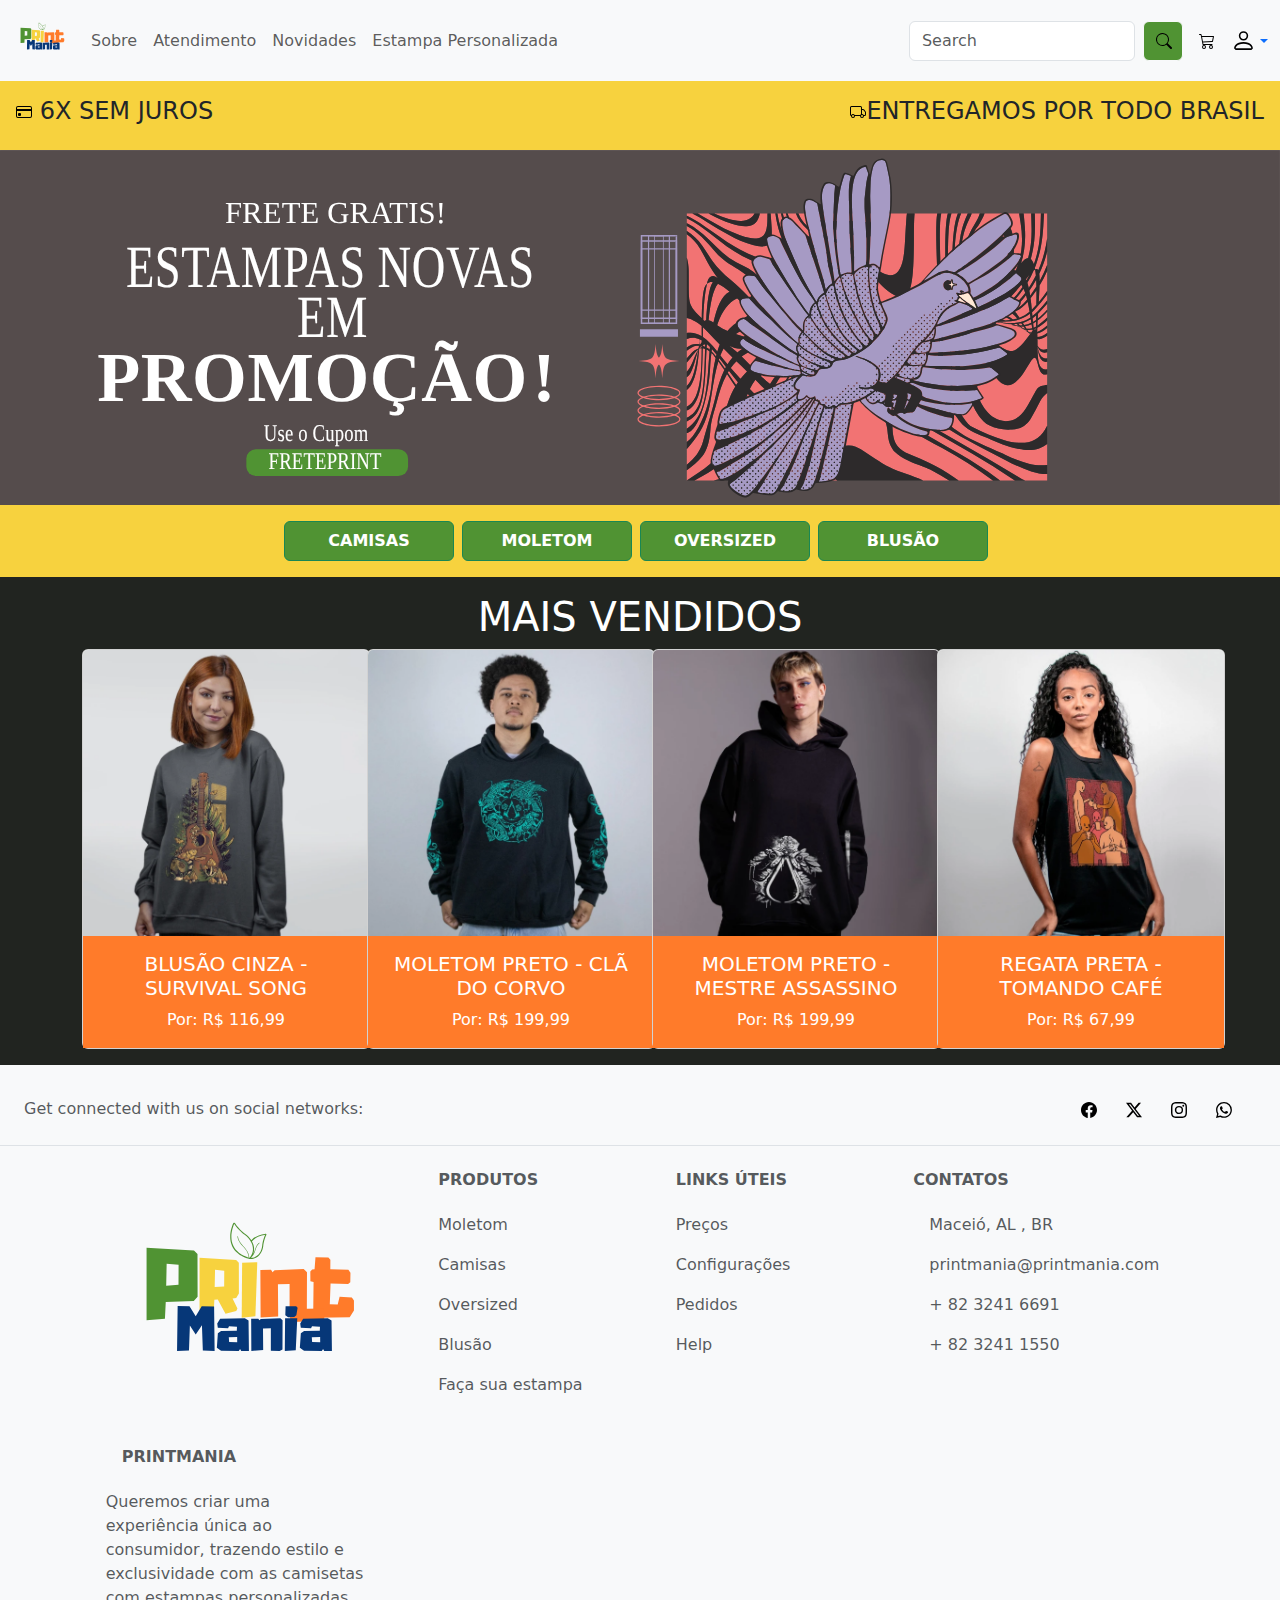
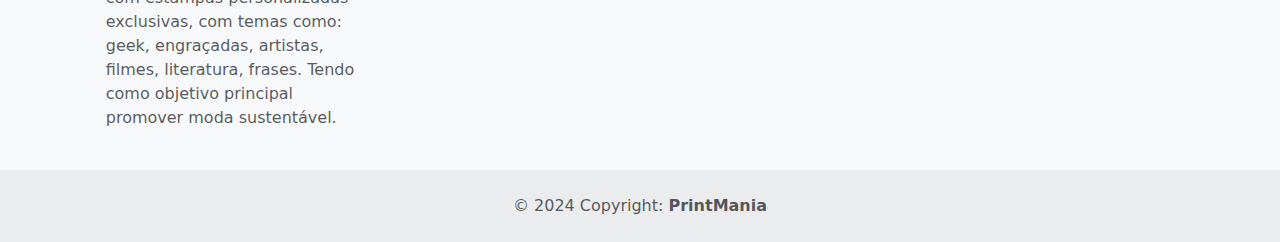
<file: index.html>
<!DOCTYPE html>
<html lang="pt-br">

  <head>
    <meta charset="UTF-8">
    <meta name="viewport" content="width=device-width, initial-scale=1.0">
    <link rel="shortcut icon" href="./img/icon.jpeg" type="image/x-icon">
    <link
      href="https://cdn.jsdelivr.net/npm/bootstrap@5.3.3/dist/css/bootstrap.min.css"
      rel="stylesheet"
      integrity="sha384-QWTKZyjpPEjISv5WaRU9OFeRpok6YctnYmDr5pNlyT2bRjXh0JMhjY6hW+ALEwIH"
      crossorigin="anonymous">
    <link rel="stylesheet" href="./css/index.css">
    <title>PrintMania</title>
  </head>

  <body>
    <header class="container-fluid d-flex justify-content-between p-0">
      <nav class="navbar navbar-expand-lg navbar-light bg-body-tertiary">
        <div
          class="container-fluid d-flex justify-content-between align-items-center">
          <a class="navbar-brand mt-2 mt-lg-0" href="#"> <img src="./img/logo-svg.svg"
              height="55" alt="PrintMania" loading="lazy" /> </a>
          <button class="navbar-toggler" type="button" data-bs-toggle="collapse"
            data-bs-target="#navbarSupportedContent"
            aria-controls="navbarSupportedContent" aria-expanded="false"
            aria-label="Toggle navigation"> <span
              class="navbar-toggler-icon"></span> </button>

          <div class="collapse navbar-collapse" id="navbarSupportedContent">
            <ul class="navbar-nav me-auto mb-2 mb-lg-0">
              <li class="nav-item"> <a class="nav-link" href="#">Sobre</a> </li>
              <li class="nav-item"> <a class="nav-link" href="#">Atendimento</a>      
              </li>
              <li class="nav-item"> <a class="nav-link" href="novidades.html">Novidades</a> </li>
              <li class="nav-item"> <a class="nav-link" href="estampapersonalizada.html">Estampa Personalizada</a> </li>
            </ul>
            <form class="d-flex me-3" role="search">
              <input class="form-control me-2" type="search"
                placeholder="Search" aria-label="Search">
              <button class="btn btn-light lupa" type="submit"><img
                  src="./img/search.svg" alt></button>
            </form>
          </div>

          <div class="d-flex align-items-center">
            <a class="text-reset me-3" href="#"> <i
                class="fas fa-shopping-cart"></i><img src="./img/carrinho.svg"
                alt> </a>
            <div class="dropdown"> <a
                class="dropdown-toggle d-flex align-items-center hidden-arrow"
                href="#" id="navbarDropdownMenuAvatar" role="button"
                data-bs-toggle="dropdown" aria-expanded="false"> <img
                  src="./img/person.svg" class="rounded-circle" height="25"
                  alt="Black and White Portrait of a Man" loading="lazy" /> </a>
              <ul class="dropdown-menu dropdown-menu-end"
                aria-labelledby="navbarDropdownMenuAvatar"> <li> <a
                    class="dropdown-item" href="#">Meu Perfil</a> </li>
                <li> <a class="dropdown-item" href="#">Configurações</a> </li>
                <li> <a class="dropdown-item" href="#">Logout</a> </li>
              </ul>
            </div>
          </div>
        </nav>
      </header>

      <main>
        <section class="frete d-flex justify-content-between p-3 ">
          <h4 class="cartao"><img src="img/credit-card.svg" alt> 6X SEM JUROS
          </h4>
          <h4 class="caminhao"><img src="./img/truck.svg" alt>ENTREGAMOS POR
            TODO BRASIL</h4>

        </section>
        <section id="banner">
          <div id="carouselExampleCaptions" class="carousel slide">
            <div class="carousel-inner">
              <div class="carousel-item active">
                <img src="./img/banner-svg.svg" class="d-block w-100" alt="...">
                <div class="carousel-caption d-none d-md-block">

                </div>
              </div>
            </div>
          </div>
        </section>
        <section class="linkestilo d-flex justify-content-center p-3">
          <ul class="nav">
            <li class="nav-item me-2">
              <button type="button" class="btn btn-success secao">CAMISAS</button>
            </li>
            <li class="nav-item me-2">
              <button type="button" class="btn btn-success secao">MOLETOM</button>
            </li>
            <li class="nav-item me-2">
              <button type="button" class="btn btn-success secao">OVERSIZED</button>
            </li>
            <li class="nav-item me-2">
              <button type="button" class="btn btn-success secao">BLUSÃO</button>
            </li>
          </ul>
        </section>
        <section id="maisvendidos" class="pt-3 pb-3">
          <h1 class="vendidos text-center">MAIS VENDIDOS</h1>
          <div class="container text-center">
            <div class="row align-items-start">
              <div class="col-lg-3 col-md-4 col-sm-6">
                <div class="card" style="width: 18rem;">
                  <img src="./img/produto 01.png" class="card-img-top"
                    alt="...">
                  <div class="card-body">
                    <a href="compra.html ">
                      <h5 class="card-title text-white">BLUSÃO CINZA - SURVIVAL
                        SONG</h5>
                      <p class="card-text text-white">Por: <r1>R$</r1> 116,99</p>
                    </a>

                  </div>
                </div>
              </div>
              <div class="col-lg-3 col-md-4 col-sm-6">
                <div class="card" style="width: 18rem;">
                  <img src="./img/produto02.png" class="card-img-top"
                    alt="...">
                  <div class="card-body">
                    <a href="compra.html">
                      <h5 class="card-title text-white">MOLETOM PRETO - CLÃ DO
                        CORVO</h5>
                      <p class="card-text text-white">Por: <r1>R$</r1> 199,99</p>
                    </a>

                  </div>
                </div>
              </div>
              <div class="col-lg-3 col-md-4 col-sm-6">
                <div class="card" style="width: 18rem;">
                  <img src="./img/produto03.png"
                    class="card-img-top" alt="...">
                  <div class="card-body">
                    <a href="compra.html">
                      <h5 class="card-title text-white">MOLETOM PRETO - MESTRE
                        ASSASSINO</h5>
                      <p class="card-text text-white">Por: <r1>R$</r1> 199,99</p>
                    </a>

                  </div>
                </div>
              </div>
              <div class="col-lg-3 col-md-4 col-sm-6">
                <div class="card" style="width: 18rem;">
                  <img src="./img/produto04.png" class="card-img-top"
                    alt="...">
                  <div class="card-body">
                    <a href="compra.html">
                      <h5 class="card-title text-white">REGATA PRETA - TOMANDO
                        CAFÉ</h5>
                      <p class="card-text text-white">Por: <r1>R$</r1> 67,99</p>
                    </a>

                  </div>
                </div>
              </div>
            </div>
          </div>
        </section>

        <footer
          class="text-center text-lg-start bg-body-tertiary text-muted pt-2">
          <section
            class="d-flex justify-content-center justify-content-lg-between p-4 border-bottom">
            <div class="me-5 d-none d-lg-block">
              <span>Get connected with us on social networks:</span>
            </div>
            <div>
              <a href class="me-4 text-reset">
                <i class="fab fa-facebook-f"><img src="./img/facebook.svg"
                    alt></i>
              </a>
              <a href class="me-4 text-reset">
                <i class="fab fa-twitter"><img src="img/twitter-x.svg" alt></i>
              </a>
              <a href class="me-4 text-reset">
                <i class="fab fa-instagram"><img src="./img/instagram.svg"
                    alt></i>
              </a>
              <a href class="me-4 text-reset">
                <i class="fab fa-whatsapp"><img src="./img/whatsapp.svg"
                    alt></i>
              </a>
            </div>
          </section>

          <section class="mt-4">
            <div class="container text-center text-md-start">
              <div class="row mt-3">
                <div class="col-md-3 col-lg-4 col-xl-3 mx-auto mb-4">
                  <img class="navbar" src="./img/logo-svg.svg" alt>
                  <h6 class="text-uppercase fw-bold mb-4">
                    <i class="fas fa-gem me-3"></i>PrintMania </h6>
                  <p>
                    Queremos criar uma experiência única ao consumidor, trazendo
                    estilo e exclusividade com as camisetas com estampas
                    personalizadas exclusivas, com temas como: geek, engraçadas,
                    artistas, filmes, literatura, frases. Tendo como objetivo
                    principal promover moda sustentável.
                  </p>
                </div>

                <div class="col-md-2 col-lg-2 col-xl-2 mx-auto mb-4">
                  <h6 class="text-uppercase fw-bold mb-4">Produtos</h6>
                  <p><a href="#!" class="text-reset">Moletom</a></p>
                  <p><a href="#!" class="text-reset">Camisas</a></p>
                  <p><a href="#!" class="text-reset">Oversized</a></p>
                  <p><a href="#!" class="text-reset">Blusão</a></p>
                  <p><a href="#!" class="text-reset">Faça sua estampa</a></p>
                </div>

                <div class="col-md-3 col-lg-2 col-xl-2 mx-auto mb-4">
                  <h6 class="text-uppercase fw-bold mb-4">Links úteis </h6>
                  <p><a href="#!" class="text-reset">Preços</a></p>
                  <p><a href="#!" class="text-reset">Configurações</a></p>
                  <p><a href="#!" class="text-reset">Pedidos</a></p>
                  <p><a href="#!" class="text-reset">Help</a></p>
                </div>

                <div class="col-md-4 col-lg-3 col-xl-3 mx-auto mb-md-0 mb-4">
                  <h6 class="text-uppercase fw-bold mb-4">Contatos</h6>
                  <p><i class="fas fa-home me-3"></i> Maceió, AL , BR</p>
                  <p><i class="fas fa-envelope me-3"></i>
                    printmania@printmania.com</p>
                  <p><i class="fas fa-phone me-3"></i> + 82 3241 6691</p>
                  <p><i class="fas fa-print me-3"></i> + 82 3241 1550</p>
                </div>
              </div>
            </div>
          </section>

          <div class="text-center p-4"
            style="background-color: rgba(0, 0, 0, 0.05);">
            © 2024 Copyright:
            <a class="text-reset fw-bold"
              href="https://mdbootstrap.com/">PrintMania</a>
          </div>
        </footer>
      </main>

      <script
        src="https://cdn.jsdelivr.net/npm/bootstrap@5.3.3/dist/js/bootstrap.bundle.min.js"
        integrity="sha384-YvpcrYf0tY3lHB60NNkmXc5s9fDVZLESaAA55NDzOxhy9GkcIdslK1eN7N6jIeHz"
        crossorigin="anonymous"></script>
    </body>

  </html>
</file>
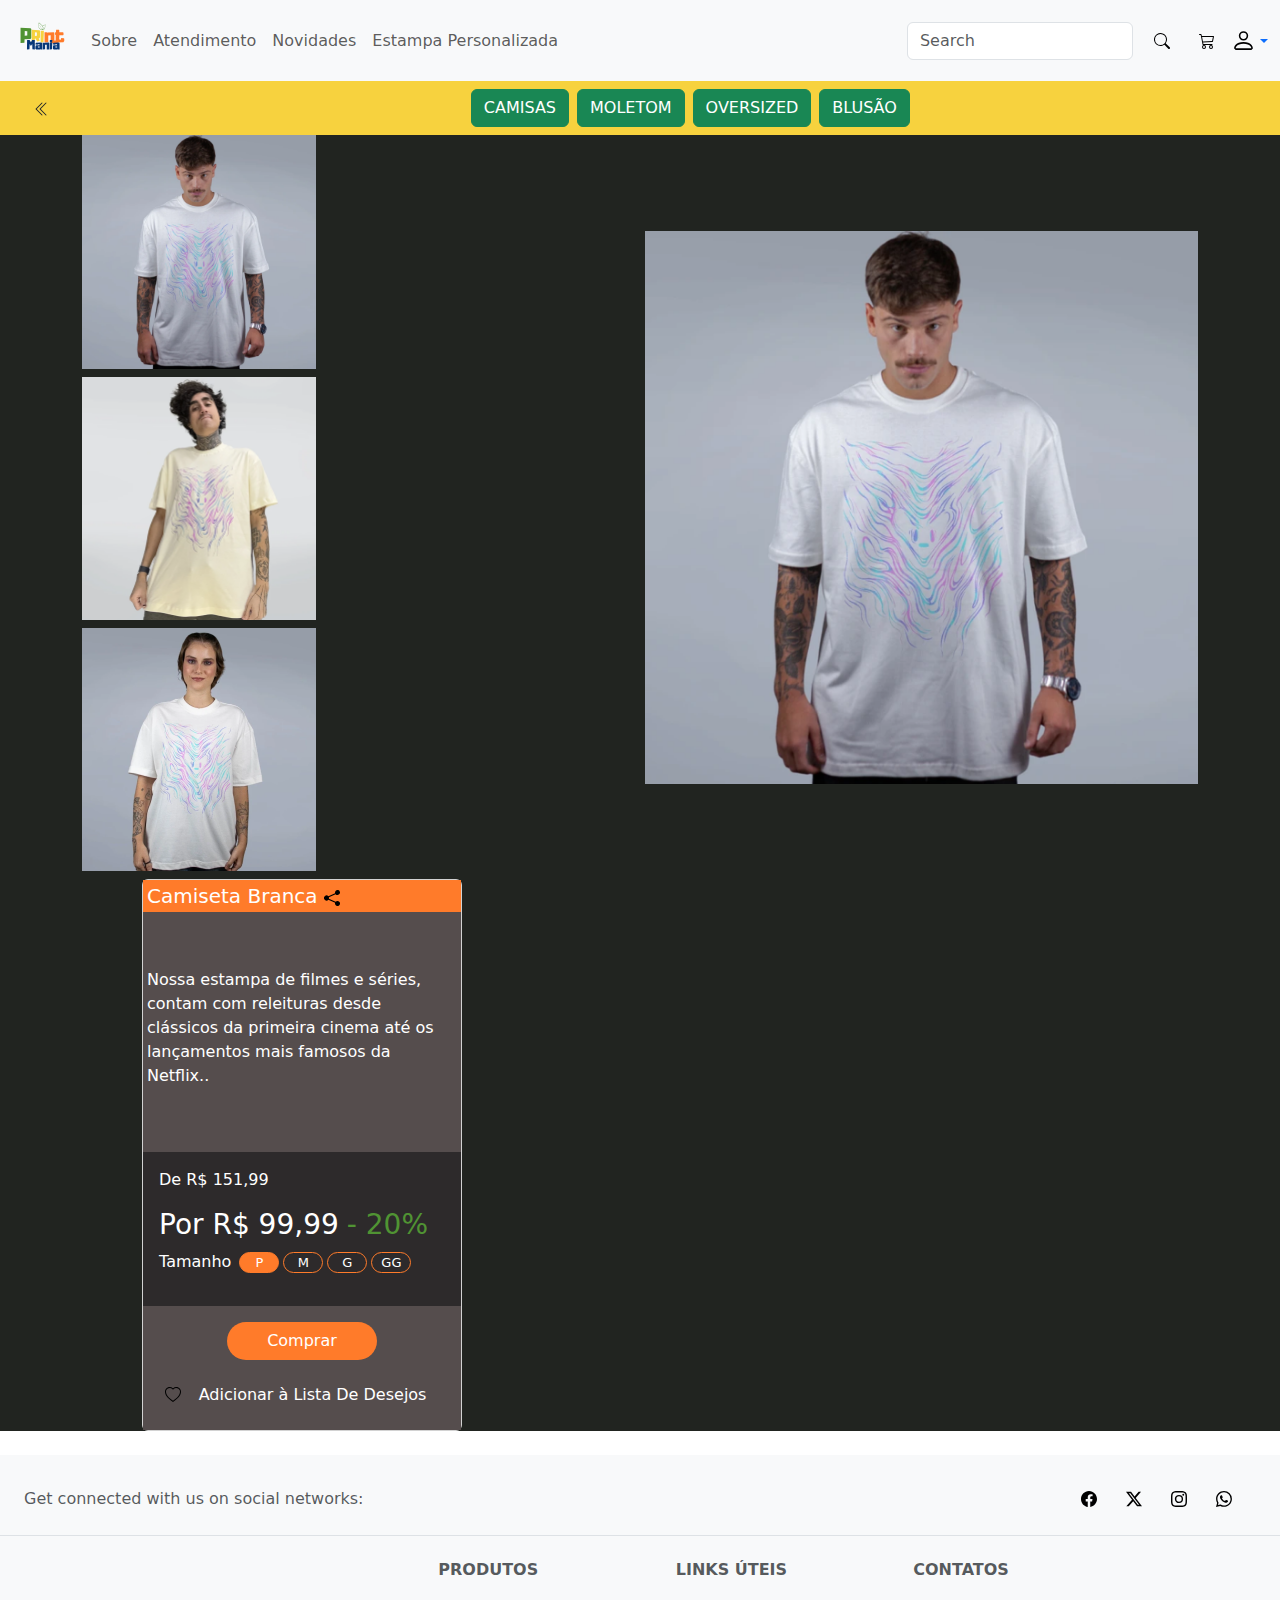
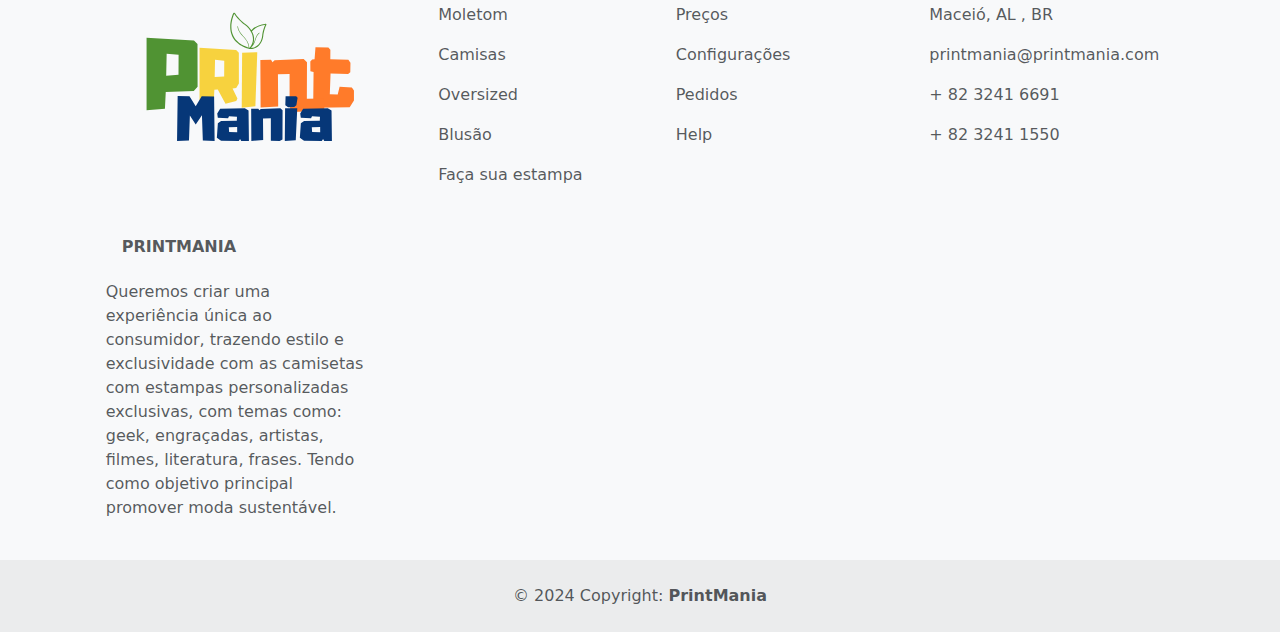
<file: compra.html>
<!DOCTYPE html>
<html lang="pt-br">

<head>
  <meta charset="UTF-8">
  <meta name="viewport" content="width=device-width, initial-scale=1.0">
  <link rel="shortcut icon" href="./img/icon.jpeg" type="image/x-icon">
  <link href="https://cdn.jsdelivr.net/npm/bootstrap@5.3.3/dist/css/bootstrap.min.css" rel="stylesheet"
  integrity="sha384-QWTKZyjpPEjISv5WaRU9OFeRpok6YctnYmDr5pNlyT2bRjXh0JMhjY6hW+ALEwIH" crossorigin="anonymous">
  <link rel="stylesheet" href="./css/style.css">
  <title>PrintMania</title>
</head>

<body>
  <header class="container-fluid d-flex justify-content-between p-0">
    <nav class="navbar navbar-expand-lg navbar-light bg-body-tertiary">
      <div
        class="container-fluid d-flex justify-content-between align-items-center">
        <a class="navbar-brand mt-2 mt-lg-0" href="#"> <img src="./img/logo-svg.svg"
            height="55" alt="PrintMania" loading="lazy" /> </a>
        <button class="navbar-toggler" type="button" data-bs-toggle="collapse"
          data-bs-target="#navbarSupportedContent"
          aria-controls="navbarSupportedContent" aria-expanded="false"
          aria-label="Toggle navigation"> <span
            class="navbar-toggler-icon"></span> </button>

        <div class="collapse navbar-collapse" id="navbarSupportedContent">
          <ul class="navbar-nav me-auto mb-2 mb-lg-0">
            <li class="nav-item"> <a class="nav-link" href="#">Sobre</a> </li>
            <li class="nav-item"> <a class="nav-link" href="#">Atendimento</a>
              <li class="nav-item"> <a class="nav-link" href="novidades.html">Novidades</a> </li>
              <li class="nav-item"> <a class="nav-link" href="estampapersonalizada.html">Estampa Personalizada</a> </li>
            </li>
          </ul>
          <form class="d-flex me-3" role="search">
            <input class="form-control me-2" type="search"
              placeholder="Search" aria-label="Search">
            <button class="btn btn-light lupa" type="submit"><img
                src="./img/search.svg" alt></button>
          </form>
        </div>

        <div class="d-flex align-items-center">
          <a class="text-reset me-3" href="#"> <i
              class="fas fa-shopping-cart"></i><img src="./img/carrinho.svg"
              alt> </a>
          <div class="dropdown"> <a
              class="dropdown-toggle d-flex align-items-center hidden-arrow"
              href="#" id="navbarDropdownMenuAvatar" role="button"
              data-bs-toggle="dropdown" aria-expanded="false"> <img
                src="./img/person.svg" class="rounded-circle" height="25"
                alt="Black and White Portrait of a Man" loading="lazy" /> </a>
            <ul class="dropdown-menu dropdown-menu-end"
              aria-labelledby="navbarDropdownMenuAvatar"> <li> <a
                  class="dropdown-item" href="#">Meu Perfil</a> </li>
              <li> <a class="dropdown-item" href="#">Configurações</a> </li>
              <li> <a class="dropdown-item" href="#">Logout</a> </li>
            </ul>
          </div>
        </div>
      </nav>
    </header>


  <main>
    <section class="linkestilo row">
      <div class="col-1 d-flex justify-content-center align-items-center">
        <a href="./index.html" class="btn btn-outline"><svg xmlns="http://www.w3.org/2000/svg" width="16" height="16" fill="currentColor" class="bi bi-chevron-double-left" viewBox="0 0 16 16">
          <path fill-rule="evenodd" d="M8.354 1.646a.5.5 0 0 1 0 .708L2.707 8l5.647 5.646a.5.5 0 0 1-.708.708l-6-6a.5.5 0 0 1 0-.708l6-6a.5.5 0 0 1 .708 0"/>
          <path fill-rule="evenodd" d="M12.354 1.646a.5.5 0 0 1 0 .708L6.707 8l5.647 5.646a.5.5 0 0 1-.708.708l-6-6a.5.5 0 0 1 0-.708l6-6a.5.5 0 0 1 .708 0"/>
        </svg></a>
      </div>
      <div class="col d-flex justify-content-center pt-2 pb-2">
        <ul class="nav">
          <li class="nav-item me-2">
            <button type="button" class="btn btn-success secao">CAMISAS</button>
          </li>
          <li class="nav-item me-2">
            <button type="button" class="btn btn-success secao">MOLETOM</button>
          </li>
          <li class="nav-item me-2">
            <button type="button" class="btn btn-success secao">OVERSIZED</button>
          </li>
          <li class="nav-item me-2">
            <button type="button" class="btn btn-success secao">BLUSÃO</button>
          </li>
        </ul>
      </div>
    </section>
    <section id="compra">
      <div class="container">
        <div class="row mt mb-4">
          <div class="col d-flex flex-column">
            <img src="img/produtocompra.png" class="mb-2" alt="" width="234">
            <img src="img/produtocompra02.png" class="mb-2" alt="" width="234">
            <img src="img/produtocompra03.png" class="mb-2" alt="" width="234">
          </div>
          <div class="col d-flex align-items-center">
            <img src="img/produtocompra.png" alt="" width="553">
          </div>
          <div class="col d-flex justify-content-center align-items-center ms-5">
            <div class="container">
              <div class="card" style="width: 20rem;">
                 <div class="corpo-cartao">
                  <h5 class="card-title text-white p-1 titulo-card">Camiseta Branca <img src="./img/share-fill.svg" alt=""></h5>
                  <p class="card-text text-white pt-5 pb-5 ps-1 pe-1">Nossa estampa de filmes e séries, contam com releituras desde clássicos da primeira cinema até os lançamentos mais famosos da Netflix..</p>
                  <div class="price p-3">
                    <p class="preco-anterior text-white">De R$ 151,99</p>
                    <div class="preco-atual-container d-flex">
                      <h3 class="preco-atual text-white">Por R$ 99,99</h3>
                      <h3 class="desconto ms-2">- 20%</h3>
                    </div>
                    <div class="btn-group" role="group" aria-label="Vertical radio toggle button group">
                      <div class="d-flex align-items-baseline">
                        <p class="text-white me-2">Tamanho</p>
                        <input type="radio" class="btn-check " name="vbtn-radio" id="vbtn-radio1" autocomplete="off" checked>
                        <label class="btn btn-outline teste text-white ps-2 pe-2 pt-0 pb-0 me-1" for="vbtn-radio1">P</label>
                        <input type="radio" class="btn-check " name="vbtn-radio" id="vbtn-radio2" autocomplete="off">
                        <label class="btn btn-outline teste text-white ps-2 pe-2 pt-0 pb-0 me-1" for="vbtn-radio2">M</label>
                        <input type="radio" class="btn-check " name="vbtn-radio" id="vbtn-radio3" autocomplete="off">
                        <label class="btn btn-outline teste text-white ps-2 pe-2 pt-0 pb-0 me-1" for="vbtn-radio3">G</label>
                        <input type="radio" class="btn-check " name="vbtn-radio" id="vbtn-radio4" autocomplete="off">
                        <label class="btn btn-outline teste text-white ps-2 pe-2 pt-0 pb-0 me-1" for="vbtn-radio4">GG</label>

                      </div>
                    </div>
                  </div>
                  <div class="mt-3 mb-3 d-flex flex-column justify-content-center align-items-center">
                    <button class="btn buy-button text-white rounded-pill mb-3">Comprar</button>
                    <div class="favorito">
                      <img src="./img/heart.svg" alt="">
                      <button class="wishlist-button btn text-white">Adicionar à Lista De Desejos</button>
                    </div>
                  </div>
            </div>
            </div>
              </div>
            </div>
          </div>
        </div>
      </div>
      
    </section>
    
    <footer
    class="text-center text-lg-start bg-body-tertiary text-muted pt-2">
    <section
      class="d-flex justify-content-center justify-content-lg-between p-4 border-bottom">
      <div class="me-5 d-none d-lg-block">
        <span>Get connected with us on social networks:</span>
      </div>
      <div>
        <a href class="me-4 text-reset">
          <i class="fab fa-facebook-f"><img src="./img/facebook.svg"
              alt></i>
        </a>
        <a href class="me-4 text-reset">
          <i class="fab fa-twitter"><img src="img/twitter-x.svg" alt></i>
        </a>
        <a href class="me-4 text-reset">
          <i class="fab fa-instagram"><img src="./img/instagram.svg"
              alt></i>
        </a>
        <a href class="me-4 text-reset">
          <i class="fab fa-whatsapp"><img src="./img/whatsapp.svg"
              alt></i>
        </a>
      </div>
    </section>

    <section class="mt-4">
      <div class="container text-center text-md-start">
        <div class="row mt-3">
          <div class="col-md-3 col-lg-4 col-xl-3 mx-auto mb-4">
            <img class="navbar" src="./img/logo-svg.svg" alt>
            <h6 class="text-uppercase fw-bold mb-4">
              <i class="fas fa-gem me-3"></i>PrintMania </h6>
            <p>
              Queremos criar uma experiência única ao consumidor, trazendo
              estilo e exclusividade com as camisetas com estampas
              personalizadas exclusivas, com temas como: geek, engraçadas,
              artistas, filmes, literatura, frases. Tendo como objetivo
              principal promover moda sustentável.
            </p>
          </div>

          <div class="col-md-2 col-lg-2 col-xl-2 mx-auto mb-4">
            <h6 class="text-uppercase fw-bold mb-4">Produtos</h6>
            <p><a href="#!" class="text-reset">Moletom</a></p>
            <p><a href="#!" class="text-reset">Camisas</a></p>
            <p><a href="#!" class="text-reset">Oversized</a></p>
            <p><a href="#!" class="text-reset">Blusão</a></p>
            <p><a href="#!" class="text-reset">Faça sua estampa</a></p>
          </div>

          <div class="col-md-3 col-lg-2 col-xl-2 mx-auto mb-4">
            <h6 class="text-uppercase fw-bold mb-4">Links úteis </h6>
            <p><a href="#!" class="text-reset">Preços</a></p>
            <p><a href="#!" class="text-reset">Configurações</a></p>
            <p><a href="#!" class="text-reset">Pedidos</a></p>
            <p><a href="#!" class="text-reset">Help</a></p>
          </div>

          <div class="col-md-4 col-lg-3 col-xl-3 mx-auto mb-md-0 mb-4">
            <h6 class="text-uppercase fw-bold mb-4">Contatos</h6>
            <p><i class="fas fa-home me-3"></i> Maceió, AL , BR</p>
            <p><i class="fas fa-envelope me-3"></i>
              printmania@printmania.com</p>
            <p><i class="fas fa-phone me-3"></i> + 82 3241 6691</p>
            <p><i class="fas fa-print me-3"></i> + 82 3241 1550</p>
          </div>
        </div>
      </div>
    </section>

    <div class="text-center p-4"
      style="background-color: rgba(0, 0, 0, 0.05);">
      © 2024 Copyright:
      <a class="text-reset fw-bold"
        href="https://mdbootstrap.com/">PrintMania</a>
    </div>
  </footer>
</main>

<script
  src="https://cdn.jsdelivr.net/npm/bootstrap@5.3.3/dist/js/bootstrap.bundle.min.js"
  integrity="sha384-YvpcrYf0tY3lHB60NNkmXc5s9fDVZLESaAA55NDzOxhy9GkcIdslK1eN7N6jIeHz"
  crossorigin="anonymous"></script>
</body>

</html>
</file>
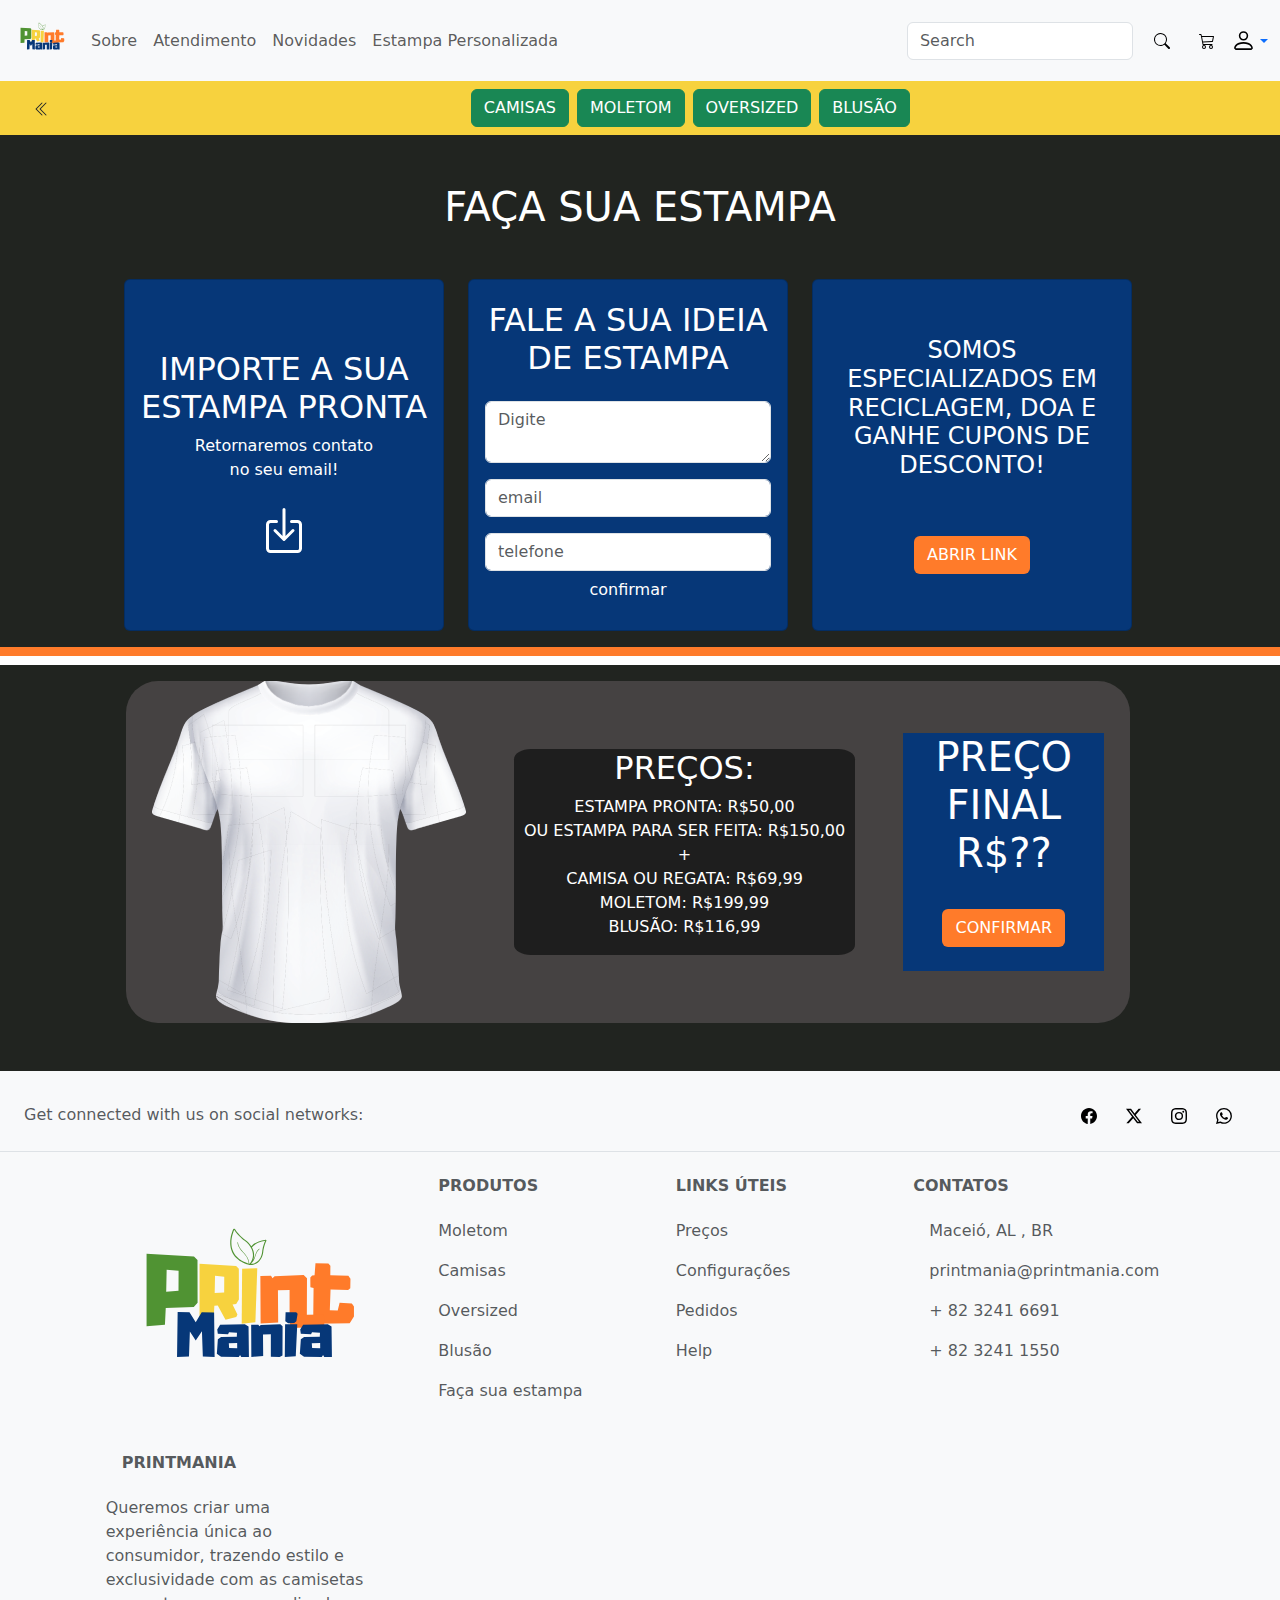
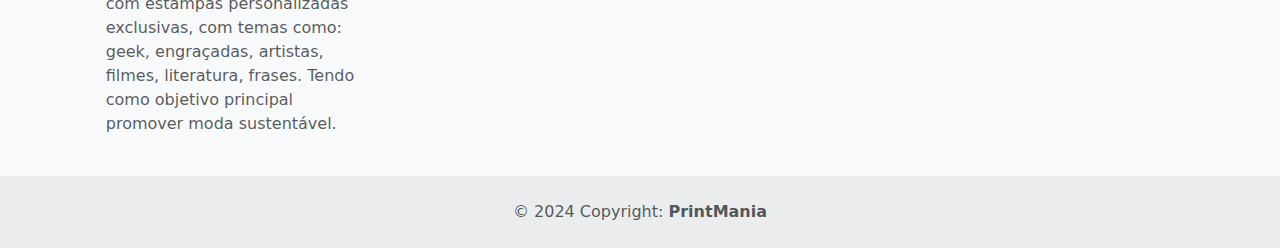
<file: estampapersonalizada.html>
<!DOCTYPE html>
<html lang="pt-br">

    <head>
        <meta charset="UTF-8">
        <meta name="viewport" content="width=device-width, initial-scale=1.0">
        <link rel="shortcut icon" href="./img/icon.jpeg" type="image/x-icon">
        <link
            href="https://cdn.jsdelivr.net/npm/bootstrap@5.3.3/dist/css/bootstrap.min.css"
            rel="stylesheet"
            integrity="sha384-QWTKZyjpPEjISv5WaRU9OFeRpok6YctnYmDr5pNlyT2bRjXh0JMhjY6hW+ALEwIH"
            crossorigin="anonymous">
        <link rel="stylesheet" href="./css/estampapersonalizada.css">
        <title>PrintMania</title>
    </head>

    <body>
        <header class="container-fluid d-flex justify-content-between p-0">
            <nav class="navbar navbar-expand-lg navbar-light bg-body-tertiary">
                <div
                    class="container-fluid d-flex justify-content-between align-items-center">
                    <a class="navbar-brand mt-2 mt-lg-0" href="#"> <img
                            src="./img/logo-svg.svg"
                            height="55" alt="PrintMania" loading="lazy" /> </a>
                    <button class="navbar-toggler" type="button"
                        data-bs-toggle="collapse"
                        data-bs-target="#navbarSupportedContent"
                        aria-controls="navbarSupportedContent"
                        aria-expanded="false"
                        aria-label="Toggle navigation"> <span
                            class="navbar-toggler-icon"></span> </button>

                    <div class="collapse navbar-collapse"
                        id="navbarSupportedContent">
                        <ul class="navbar-nav me-auto mb-2 mb-lg-0">
                            <li class="nav-item"> <a class="nav-link"
                                    href="#">Sobre</a> </li>
                            <li class="nav-item"> <a class="nav-link"
                                    href="#">Atendimento</a>
                            </li>
                            <li class="nav-item"> <a class="nav-link" href="novidades.html">Novidades</a> </li>
                            <li class="nav-item"> <a class="nav-link" href="estampapersonalizada.html">Estampa Personalizada</a> </li>
                        </ul>
                        <form class="d-flex me-3" role="search">
                            <input class="form-control me-2" type="search"
                                placeholder="Search" aria-label="Search">
                            <button class="btn btn-light lupa"
                                type="submit"><img
                                    src="./img/search.svg" alt></button>
                        </form>
                    </div>

                    <div class="d-flex align-items-center">
                        <a class="text-reset me-3" href="#"> <i
                                class="fas fa-shopping-cart"></i><img
                                src="./img/carrinho.svg"
                                alt> </a>
                        <div class="dropdown"> <a
                                class="dropdown-toggle d-flex align-items-center hidden-arrow"
                                href="#" id="navbarDropdownMenuAvatar"
                                role="button"
                                data-bs-toggle="dropdown" aria-expanded="false">
                                <img
                                    src="./img/person.svg"
                                    class="rounded-circle" height="25"
                                    alt="Black and White Portrait of a Man"
                                    loading="lazy" /> </a>
                            <ul class="dropdown-menu dropdown-menu-end"
                                aria-labelledby="navbarDropdownMenuAvatar"> <li>
                                    <a
                                        class="dropdown-item" href="#">Meu
                                        Perfil</a> </li>
                                <li> <a class="dropdown-item"
                                        href="#">Configurações</a> </li>
                                <li> <a class="dropdown-item"
                                        href="#">Logout</a> </li>
                            </ul>
                        </div>
                    </div>
                </nav>
            </header>

            <section class="linkestilo row">
                <div
                    class="col-1 d-flex justify-content-center align-items-center">
                    <a href="./index.html" class="btn btn-outline"><svg
                            xmlns="http://www.w3.org/2000/svg" width="16"
                            height="16" fill="currentColor"
                            class="bi bi-chevron-double-left"
                            viewBox="0 0 16 16">
                            <path fill-rule="evenodd"
                                d="M8.354 1.646a.5.5 0 0 1 0 .708L2.707 8l5.647 5.646a.5.5 0 0 1-.708.708l-6-6a.5.5 0 0 1 0-.708l6-6a.5.5 0 0 1 .708 0" />
                            <path fill-rule="evenodd"
                                d="M12.354 1.646a.5.5 0 0 1 0 .708L6.707 8l5.647 5.646a.5.5 0 0 1-.708.708l-6-6a.5.5 0 0 1 0-.708l6-6a.5.5 0 0 1 .708 0" />
                        </svg></a>
                </div>
                <div class="col d-flex justify-content-center pt-2 pb-2">
                    <ul class="nav">
                        <li class="nav-item me-2">
                            <button type="button"
                                class="btn btn-success secao">CAMISAS</button>
                        </li>
                        <li class="nav-item me-2">
                            <button type="button"
                                class="btn btn-success secao">MOLETOM</button>
                        </li>
                        <li class="nav-item me-2">
                            <button type="button"
                                class="btn btn-success secao">OVERSIZED</button>
                        </li>
                        <li class="nav-item me-2">
                            <button type="button"
                                class="btn btn-success secao">BLUSÃO</button>
                        </li>
                    </ul>
                </div>

                <section class="estampa pb-5">
                    <div class="container-fluid mt-5 mb-5 ">
                        <h1 class="text-center titulo">FAÇA SUA ESTAMPA</h1>
                    </div>
                    <div
                        class="container-fluid d-flex align-items-center justify-content-center borda-bottom ">
                        <!-- cartão 1 -->
                        <div class="card cartao text-center me-4 mb-3">
                            <div
                                class="card-body d-flex align-items-center justify-content-center flex-column">
                                <h2 class="card-title text-white">
                                    IMPORTE A SUA <br> ESTAMPA PRONTA
                                </h2>
                                <p class="card-text text-white">
                                    Retornaremos contato<br>no seu email!
                                </p>
                                <a href="#"
                                    class="btn botao-importar text-white">
                                    <svg xmlns="http://www.w3.org/2000/svg"
                                        width="60" height="48"
                                        fill="currentColor"
                                        class="bi bi-box-arrow-in-down"
                                        viewBox="0 0 16 16">
                                        <path fill-rule="evenodd"
                                            d="M3.5 6a.5.5 0 0 0-.5.5v8a.5.5 0 0 0 .5.5h9a.5.5 0 0 0 .5-.5v-8a.5.5 0 0 0-.5-.5h-2a.5.5 0 0 1 0-1h2A1.5 1.5 0 0 1 14 6.5v8a1.5 1.5 0 0 1-1.5 1.5h-9A1.5 1.5 0 0 1 2 14.5v-8A1.5 1.5 0 0 1 3.5 5h2a.5.5 0 0 1 0 1z" />
                                        <path fill-rule="evenodd"
                                            d="M7.646 11.854a.5.5 0 0 0 .708 0l3-3a.5.5 0 0 0-.708-.708L8.5 10.293V1.5a.5.5 0 0 0-1 0v8.793L5.354 8.146a.5.5 0 1 0-.708.708z" />
                                    </svg>
                                </a>
                            </div>
                        </div>
                        <!-- fim cartão 1 -->
                        <!-- cartão 2 -->
                        <div class="card cartao text-center me-4 mb-3">
                            <div
                                class="card-body d-flex align-items-center justify-content-center flex-column">
                                <h2 class="card-title text-white">
                                    FALE A SUA IDEIA <br> DE ESTAMPA
                                </h2>
                                <textarea class="form-control mt-3"
                                    id="exampleFormControlTextarea1" rows="2"
                                    placeholder="Digite"></textarea>
                                <input type="email" class="form-control mt-3"
                                    id="exampleFormControlInput1"
                                    placeholder="email">
                                <input type="email" class="form-control mt-3"
                                    id="exampleFormControlInput1"
                                    placeholder="telefone">
                                <a href="#" class="btn text-white">
                                    confirmar
                                </a>
                            </div>
                        </div>
                        <!-- fim cartão 2 -->
                        <div class="card cartao text-center me-4 mb-3">
                            <div
                                class="card-body d-flex align-items-center justify-content-center flex-column">
                                <h4 class="card-title text-white">
                                    SOMOS ESPECIALIZADOS
                                    EM RECICLAGEM,
                                    DOA E GANHE
                                    CUPONS DE DESCONTO!
                                </h4>

                                <a href="#"
                                    class="btn botao-link text-white mt-5">
                                    ABRIR LINK
                                </a>
                            </div>
                        </div>
                    </div>
                    <div
                        class="banner container-fluid d-flex align-items-center justify-content-center  borda-top">
                        <!-- cartão 1 -->
                        <div
                            class="background-card d-flex align-items-center justify-content-center text-center me-4 mt-3">
                            <div class="figura">
                                <div
                                    class="img-camisa d-flex align-items-center justify-content-center">
                                    <img src="img/camisa 1.png"
                                        alt="CAMISA estampa">
                                </div>
                            </div>
                            <div class="q1 ms-5">

                                <div class="texto text text-white">
                                    <h2>PREÇOS:</h2>
                                    <p>ESTAMPA PRONTA: R$50,00 <br> OU ESTAMPA
                                        PARA SER FEITA: R$150,00 <br> + <br>
                                        CAMISA OU REGATA: R$69,99 <br> MOLETOM:
                                        R$199,99 <br> BLUSÃO: R$116,99</p>
                                </div>
                                
                            </div>
                            <div class="q2 ms-5">
                                <div class="opcao-pagamento d-flex flex-column">
                                    <div class="pagamentos">
                                        <h1 class="text-white"> PREÇO FINAL <br> R$??
                                        </h1>
                                        <button type=" button"
                                            class="mt-4 mb-4 btn text-white botao-link">CONFIRMAR</button>
                                    </div>
    
                                </div>
                        </div>
                        
                        </div>
                    </div>
                    <!-- fim cartão 1 -->

                </div>
            </section>

            <footer
                class="text-center text-lg-start bg-body-tertiary text-muted pt-2">
                <section
                    class="d-flex justify-content-center justify-content-lg-between p-4 border-bottom">
                    <div class="me-5 d-none d-lg-block">
                        <span>Get connected with us on social networks:</span>
                    </div>
                    <div>
                        <a href class="me-4 text-reset">
                            <i class="fab fa-facebook-f"><img
                                    src="./img/facebook.svg"
                                    alt></i>
                        </a>
                        <a href class="me-4 text-reset">
                            <i class="fab fa-twitter"><img
                                    src="img/twitter-x.svg" alt></i>
                        </a>
                        <a href class="me-4 text-reset">
                            <i class="fab fa-instagram"><img
                                    src="./img/instagram.svg"
                                    alt></i>
                        </a>
                        <a href class="me-4 text-reset">
                            <i class="fab fa-whatsapp"><img
                                    src="./img/whatsapp.svg"
                                    alt></i>
                        </a>
                    </div>
                </section>

                <section class="mt-4">
                    <div class="container text-center text-md-start">
                        <div class="row mt-3">
                            <div
                                class="col-md-3 col-lg-4 col-xl-3 mx-auto mb-4">
                                <img class="navbar" src="./img/logo-svg.svg"
                                    alt>
                                <h6 class="text-uppercase fw-bold mb-4">
                                    <i class="fas fa-gem me-3"></i>PrintMania
                                </h6>
                                <p>
                                    Queremos criar uma experiência única ao
                                    consumidor, trazendo
                                    estilo e exclusividade com as camisetas com
                                    estampas
                                    personalizadas exclusivas, com temas como:
                                    geek, engraçadas,
                                    artistas, filmes, literatura, frases. Tendo
                                    como objetivo
                                    principal promover moda sustentável.
                                </p>
                            </div>

                            <div
                                class="col-md-2 col-lg-2 col-xl-2 mx-auto mb-4">
                                <h6
                                    class="text-uppercase fw-bold mb-4">Produtos</h6>
                                <p><a href="#!"
                                        class="text-reset">Moletom</a></p>
                                <p><a href="#!"
                                        class="text-reset">Camisas</a></p>
                                <p><a href="#!"
                                        class="text-reset">Oversized</a></p>
                                <p><a href="#!"
                                        class="text-reset">Blusão</a></p>
                                <p><a href="#!" class="text-reset">Faça sua
                                        estampa</a></p>
                            </div>

                            <div
                                class="col-md-3 col-lg-2 col-xl-2 mx-auto mb-4">
                                <h6 class="text-uppercase fw-bold mb-4">Links
                                    úteis </h6>
                                <p><a href="#!"
                                        class="text-reset">Preços</a></p>
                                <p><a href="#!"
                                        class="text-reset">Configurações</a></p>
                                <p><a href="#!"
                                        class="text-reset">Pedidos</a></p>
                                <p><a href="#!" class="text-reset">Help</a></p>
                            </div>

                            <div
                                class="col-md-4 col-lg-3 col-xl-3 mx-auto mb-md-0 mb-4">
                                <h6
                                    class="text-uppercase fw-bold mb-4">Contatos</h6>
                                <p><i class="fas fa-home me-3"></i> Maceió, AL ,
                                    BR</p>
                                <p><i class="fas fa-envelope me-3"></i>
                                    printmania@printmania.com</p>
                                <p><i class="fas fa-phone me-3"></i> + 82 3241
                                    6691</p>
                                <p><i class="fas fa-print me-3"></i> + 82 3241
                                    1550</p>
                            </div>
                        </div>
                    </div>
                </section>

                <div class="text-center p-4"
                    style="background-color: rgba(0, 0, 0, 0.05);">
                    © 2024 Copyright:
                    <a class="text-reset fw-bold"
                        href="https://mdbootstrap.com/">PrintMania</a>
                </div>
            </footer>
        </main>

        <script
            src="https://cdn.jsdelivr.net/npm/bootstrap@5.3.3/dist/js/bootstrap.bundle.min.js"
            integrity="sha384-YvpcrYf0tY3lHB60NNkmXc5s9fDVZLESaAA55NDzOxhy9GkcIdslK1eN7N6jIeHz"
            crossorigin="anonymous"></script>
    </body>

</html>
</file>
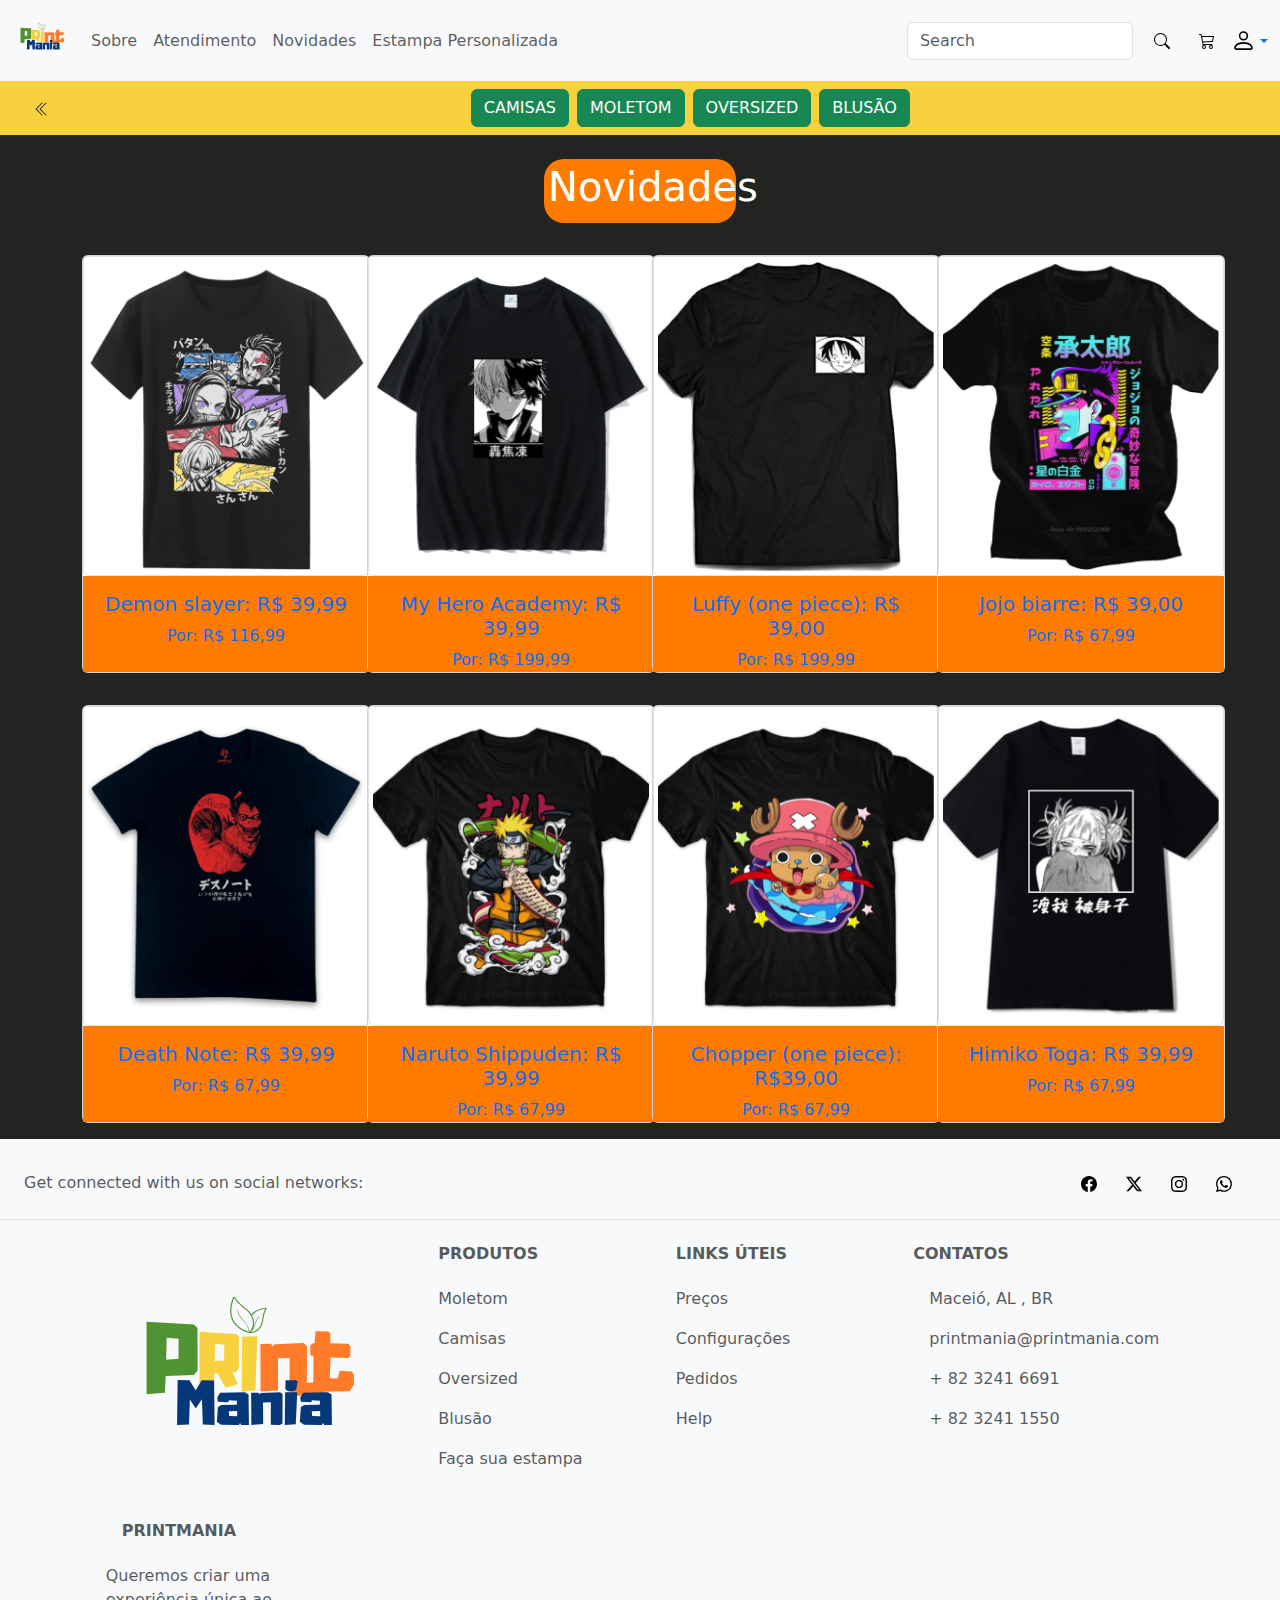
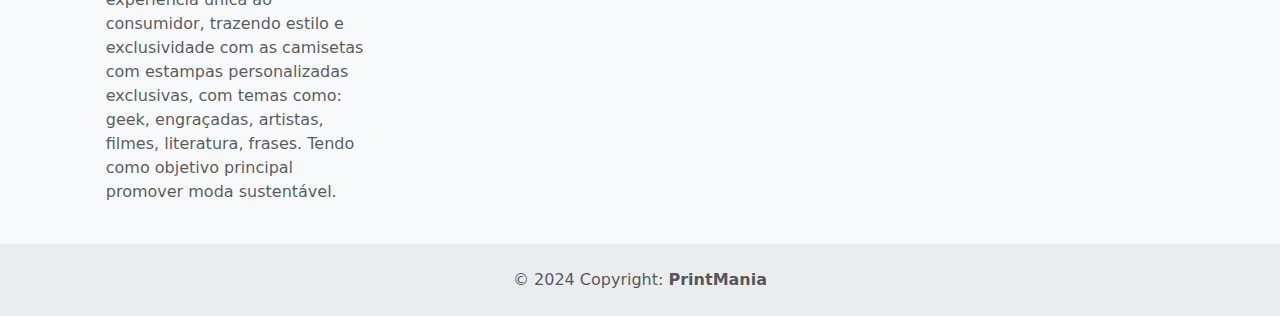
<file: novidades.html>
<!DOCTYPE html>
<html lang="pt-br">

<head>
  <meta charset="UTF-8">
  <meta name="viewport" content="width=device-width, initial-scale=1.0">
  <link rel="shortcut icon" href="./img/icon.jpeg" type="image/x-icon">
  <link href="https://cdn.jsdelivr.net/npm/bootstrap@5.3.3/dist/css/bootstrap.min.css" rel="stylesheet"
  integrity="sha384-QWTKZyjpPEjISv5WaRU9OFeRpok6YctnYmDr5pNlyT2bRjXh0JMhjY6hW+ALEwIH" crossorigin="anonymous">
  <link rel="stylesheet" href="./css/novidades.css">
  <title>PrintMania</title>
</head>

<body>
  <header class="container-fluid d-flex justify-content-between p-0">
    <nav class="navbar navbar-expand-lg navbar-light bg-body-tertiary">
      <div
        class="container-fluid d-flex justify-content-between align-items-center">
        <a class="navbar-brand mt-2 mt-lg-0" href="#"> <img src="./img/logo-svg.svg"
            height="55" alt="PrintMania" loading="lazy" /> </a>
        <button class="navbar-toggler" type="button" data-bs-toggle="collapse"
          data-bs-target="#navbarSupportedContent"
          aria-controls="navbarSupportedContent" aria-expanded="false"
          aria-label="Toggle navigation"> <span
            class="navbar-toggler-icon"></span> </button>

        <div class="collapse navbar-collapse" id="navbarSupportedContent">
          <ul class="navbar-nav me-auto mb-2 mb-lg-0">
            <li class="nav-item"> <a class="nav-link" href="#">Sobre</a> </li>
            <li class="nav-item"> <a class="nav-link" href="#">Atendimento</a>
              <li class="nav-item"> <a class="nav-link" href="novidades.html">Novidades</a> </li>
              <li class="nav-item"> <a class="nav-link" href="estampapersonalizada.html">Estampa Personalizada</a> </li>
            </li>
          </ul>
          <form class="d-flex me-3" role="search">
            <input class="form-control me-2" type="search"
              placeholder="Search" aria-label="Search">
            <button class="btn btn-light lupa" type="submit"><img
                src="./img/search.svg" alt></button>
          </form>
        </div>

        <div class="d-flex align-items-center">
          <a class="text-reset me-3" href="#"> <i
              class="fas fa-shopping-cart"></i><img src="./img/carrinho.svg"
              alt> </a>
          <div class="dropdown"> <a
              class="dropdown-toggle d-flex align-items-center hidden-arrow"
              href="#" id="navbarDropdownMenuAvatar" role="button"
              data-bs-toggle="dropdown" aria-expanded="false"> <img
                src="./img/person.svg" class="rounded-circle" height="25"
                alt="Black and White Portrait of a Man" loading="lazy" /> </a>
            <ul class="dropdown-menu dropdown-menu-end"
              aria-labelledby="navbarDropdownMenuAvatar"> <li> <a
                  class="dropdown-item" href="#">Meu Perfil</a> </li>
              <li> <a class="dropdown-item" href="#">Configurações</a> </li>
              <li> <a class="dropdown-item" href="#">Logout</a> </li>
            </ul>
          </div>
        </div>
      </nav>
    </header>

    <section class="linkestilo row">
      <div class="col-1 d-flex justify-content-center align-items-center">
        <a href="./index.html" class="btn btn-outline"><svg xmlns="http://www.w3.org/2000/svg" width="16" height="16" fill="currentColor" class="bi bi-chevron-double-left" viewBox="0 0 16 16">
          <path fill-rule="evenodd" d="M8.354 1.646a.5.5 0 0 1 0 .708L2.707 8l5.647 5.646a.5.5 0 0 1-.708.708l-6-6a.5.5 0 0 1 0-.708l6-6a.5.5 0 0 1 .708 0"/>
          <path fill-rule="evenodd" d="M12.354 1.646a.5.5 0 0 1 0 .708L6.707 8l5.647 5.646a.5.5 0 0 1-.708.708l-6-6a.5.5 0 0 1 0-.708l6-6a.5.5 0 0 1 .708 0"/>
        </svg></a>
      </div>
      <div class="col d-flex justify-content-center pt-2 pb-2">
        <ul class="nav">
          <li class="nav-item me-2">
            <button type="button" class="btn btn-success secao">CAMISAS</button>
          </li>
          <li class="nav-item me-2">
            <button type="button" class="btn btn-success secao">MOLETOM</button>
          </li>
          <li class="nav-item me-2">
            <button type="button" class="btn btn-success secao">OVERSIZED</button>
          </li>
          <li class="nav-item me-2">
            <button type="button" class="btn btn-success secao">BLUSÃO</button>
          </li>
        </ul>
      </div>
    </section>
      <section class="novidades">
        <div class="container-text d-flex justify-content-center mb-3 pt-4">
          <div class="novidade p-1">
           <h1>Novidades</h1> 
          </div>
        </div>
        
      <div class="container text-center">
          <div class="row align-items-start">
            <div class="col-lg-3 col-md-4 col-sm-6 mt-3 mb-3">
              <div class="card" style="width: 18rem;">
                <img src="./img/c-1.png" class="img-thumbnail card-img-top" alt="...">
                <div class="card-body cartao text-white">
                  <a href="compra.html">
                    <h5 class="card-title">Demon slayer:
                      R$ 39,99</h5>
                    <p class="card-text">Por: <R1>R$</R1> 116,99</p>
                  </a>
                </div>
              </div>
            </div>
             <!-- Fim Cartão -->
            <!-- Inicio Cartão (c-2) -->
            <div class="col-lg-3 col-md-4 col-sm-6 mt-3 mb-3">
              <div class="card" style="width: 18rem;">
                <img src="./img/c-2.png" class="img-thumbnail card-img-top" alt="...">
                <div class="card-body cartao text-white">
                  <a href="compra.html">
                    <h5 class="card-title">My Hero Academy:
                      R$ 39,99</h5>
                    <p class="card-text">Por: <R1>R$</R1> 199,99</p>
                  </a>
                  <!-- Inicio Cartão (c-3) -->
                </div>
              </div>
            </div>
            <div class="col-lg-3 col-md-4 col-sm-6 mt-3 mb-3">
              <div class="card" style="width: 18rem;">
                <img src="./img/c-3.png" class="img-thumbnail card-img-top" alt="...">
                <div class="card-body cartao text-white">
                  <a href="compra.html">
                    <h5 class="card-title">Luffy (one piece):
                      R$ 39,00</h5>
                    <p class="card-text">Por: <R1>R$</R1> 199,99</p>
                  </a>
                     <!-- Fim Cartão -->
                </div>
              </div>
            </div>
            <!-- Inicio Cartão (c-4)-->
            <div class="col-lg-3 col-md-4 col-sm-6 mt-3 mb-3">
              <div class="card" style="width: 18rem;">
                <img src="./img/c-4.png" class="img-thumbnail card-img-top" alt="...">
                <div class="card-body cartao text-white">
                  <a href="compra.html">
                    <h5 class="card-title">Jojo biarre:
                      R$ 39,00</h5>
                    <p class="card-text">Por: <R1>R$</R1> 67,99</p>
                  </a>
                </div>
              </div>
            </div>
            <!-- Fim Cartão -->
            <!-- Inicio Cartão (c-5) -->
            <div class="col-lg-3 col-md-4 col-sm-6 mt-3 mb-3">
                <div class="card" style="width: 18rem;">
                  <img src="./img/c-5.png" class="img-thumbnail card-img-top" alt="...">
                  <div class="card-body cartao text-white">
                    <a href="">
                      <h5 class="card-title">Death Note:
                        R$ 39,99</h5>
                      <p class="card-text">Por: <R1>R$</R1> 67,99</p>
                    </a>
                  </div>
                </div>
              </div>
            <!-- Fim Cartão -->             
            <!-- Inicio Cartão (c-6)-->
            <div class="col-lg-3 col-md-4 col-sm-6 mt-3 mb-3">
                <div class="card" style="width: 18rem;">
                  <img src="./img/c-6.png" class="img-thumbnail card-img-top" alt="...">
                  <div class="card-body cartao text-white">
                    <a href="compra.html">
                      <h5 class="card-title">Naruto Shippuden:
                        R$ 39,99</h5>
                      <p class="card-text">Por: <R1>R$</R1> 67,99</p>
                    </a>
                  </div>
                </div>
              </div>
            <!-- Fim Cartão -->  
            <!-- Inicio Cartão (c-7) -->
            <div class="col-lg-3 col-md-4 col-sm-6 mt-3 mb-3">
                <div class="card" style="width: 18rem;">
                  <img src="./img/c-7.png" class="img-thumbnail card-img-top" alt="...">
                  <div class="card-body cartao text-white">
                    <a href="compra.html">
                      <h5 class="card-title">Chopper (one piece):
                        R$39,00</h5>
                      <p class="card-text">Por: <R1>R$</R1> 67,99</p>
                    </a>
                  </div>
                </div>
              </div>
            <!-- Fim Cartão -->  
            <!-- Inicio Cartão (c-8) -->
            <div class="col-lg-3 col-md-4 col-sm-6 mt-3 mb-3">
                <div class="card" style="width: 18rem;">
                  <img src="./img/c-8.png" class="img-thumbnail card-img-top" alt="...">
                  <div class="card-body cartao text-white">
                    <a href="compra.html">
                      <h5 class="card-title">Himiko Toga:
                        R$ 39,99</h5>
                      <p class="card-text">Por: <R1>R$</R1> 67,99</p>
                    </a>
                  </div>
                </div>
              </div>
            <!-- Fim Cartão -->  
               
        <!-- Fechamento da div, coloque os outros cartões acima -->
      </div>
      </div>

    




    </section>
  </section>

    <footer
    class="text-center text-lg-start bg-body-tertiary text-muted pt-2">
    <section
      class="d-flex justify-content-center justify-content-lg-between p-4 border-bottom">
      <div class="me-5 d-none d-lg-block">
        <span>Get connected with us on social networks:</span>
      </div>
      <div>
        <a href class="me-4 text-reset">
          <i class="fab fa-facebook-f"><img src="./img/facebook.svg"
              alt></i>
        </a>
        <a href class="me-4 text-reset">
          <i class="fab fa-twitter"><img src="img/twitter-x.svg" alt></i>
        </a>
        <a href class="me-4 text-reset">
          <i class="fab fa-instagram"><img src="./img/instagram.svg"
              alt></i>
        </a>
        <a href class="me-4 text-reset">
          <i class="fab fa-whatsapp"><img src="./img/whatsapp.svg"
              alt></i>
        </a>
      </div>
    </section>

    <section class="mt-4">
      <div class="container text-center text-md-start">
        <div class="row mt-3">
          <div class="col-md-3 col-lg-4 col-xl-3 mx-auto mb-4">
            <img class="navbar" src="./img/logo-svg.svg" alt>
            <h6 class="text-uppercase fw-bold mb-4">
              <i class="fas fa-gem me-3"></i>PrintMania </h6>
            <p>
              Queremos criar uma experiência única ao consumidor, trazendo
              estilo e exclusividade com as camisetas com estampas
              personalizadas exclusivas, com temas como: geek, engraçadas,
              artistas, filmes, literatura, frases. Tendo como objetivo
              principal promover moda sustentável.
            </p>
          </div>

          <div class="col-md-2 col-lg-2 col-xl-2 mx-auto mb-4">
            <h6 class="text-uppercase fw-bold mb-4">Produtos</h6>
            <p><a href="#!" class="text-reset">Moletom</a></p>
            <p><a href="#!" class="text-reset">Camisas</a></p>
            <p><a href="#!" class="text-reset">Oversized</a></p>
            <p><a href="#!" class="text-reset">Blusão</a></p>
            <p><a href="#!" class="text-reset">Faça sua estampa</a></p>
          </div>

          <div class="col-md-3 col-lg-2 col-xl-2 mx-auto mb-4">
            <h6 class="text-uppercase fw-bold mb-4">Links úteis </h6>
            <p><a href="#!" class="text-reset">Preços</a></p>
            <p><a href="#!" class="text-reset">Configurações</a></p>
            <p><a href="#!" class="text-reset">Pedidos</a></p>
            <p><a href="#!" class="text-reset">Help</a></p>
          </div>

          <div class="col-md-4 col-lg-3 col-xl-3 mx-auto mb-md-0 mb-4">
            <h6 class="text-uppercase fw-bold mb-4">Contatos</h6>
            <p><i class="fas fa-home me-3"></i> Maceió, AL , BR</p>
            <p><i class="fas fa-envelope me-3"></i>
              printmania@printmania.com</p>
            <p><i class="fas fa-phone me-3"></i> + 82 3241 6691</p>
            <p><i class="fas fa-print me-3"></i> + 82 3241 1550</p>
          </div>
        </div>
      </div>
    </section>

    <div class="text-center p-4"
      style="background-color: rgba(0, 0, 0, 0.05);">
      © 2024 Copyright:
      <a class="text-reset fw-bold"
        href="https://mdbootstrap.com/">PrintMania</a>
    </div>
  </footer>
</main>

<script
  src="https://cdn.jsdelivr.net/npm/bootstrap@5.3.3/dist/js/bootstrap.bundle.min.js"
  integrity="sha384-YvpcrYf0tY3lHB60NNkmXc5s9fDVZLESaAA55NDzOxhy9GkcIdslK1eN7N6jIeHz"
  crossorigin="anonymous"></script>
</body>

</html>
</file>
<file: css/index.css>
.navbar {
    width: 100%;
}
/*----------------------footer------------*/
footer {
    width: 100%;
    min-width: 40px;
    clear: both;
}
#maisvendidos{
    background-color: #212420;
}
.linkestilo{
    background-color: #F7D23E;
}


.btn {
    background-color: #509333;
    width: 170px;
    height: 31px;
    font-weight: bold;
}
.card-body {
    background-color: #FF7B2A;
    
}
.vendidos{
    color: white;
}
.frete{
    background-color: #F7D23E;
}
.caminhao{
    text-align: right;
}
.cartao {
    text-align: left;
}
.secao {
    height: 40px;
}
.lupa {
    width: 40px;
    height: 40px;
}
a{
    text-decoration: none;
}
</file>
<file: css/style.css>
.navbar {
    width: 100%;
}
.linkestilo{
    background-color: #F7D23E;
}
#compra{
    background-color: #212420;
}

/*----------------------footer------------*/
footer {
    width: 100%;
    min-width: 40px;
    clear: both;
}

.corpo-cartao{
    background-color: #554D4D;
}

.price{
    background-color: #2D2A2B;
}

.titulo-card{
    background-color: #FF7B2A;
}

.desconto{
    color: #509333;
}

.teste {
    font-size: small;
    border: 1px solid #FF7B2A;
    border-radius: 16px;
    width: 40px;
}

.btn-check:checked + .btn {
    border-color: #FF7B2A;
    background-color: #FF7B2A;
}

.btn-check:hover + .btn {
    border-color: #FF7B2A;
    background-color: #FF7B2A;
}

.buy-button{
    background-color: #FF7B2A;
    width: 150px;
}

.buy-button:hover{
    background-color: #ff7c2ac7;
}
a{
    text-decoration: none;
}
</file>
<file: css/estampapersonalizada.css>
.navbar {
    width: 100%;
}
.linkestilo{
    background-color: #F7D23E;
}
footer {
    width: 100%;
    min-width: 40px;
    clear: both;
}
.estampa {
    background-color: #212420;
}
.titulo{
    color: white;
}
.q1{
    width: 34%;
    height: 35%;
    background-color: #1E1E1E;
    border-radius: 5%;
}

.importe{
    color: white;
}
.contato{
    color: white;
}


.q2{
    width: 20%;
    height: 10%;
    background-color: #063778;
}


.botao-importar:active, .botao-importar:hover{
    border: none
}
.cartao{
    width: 20em;
    height: 22em;
    background-color: #063778; 
}
.butao{
    background-color: #FF7B2A;
}
.botao-link{
    background-color: #FF7B2A;
}
.botao-link:hover{
    background-color: #ff7c2ad0;
}
.borda-bottom{
    border-bottom: 9px solid #FF7B2A;
    
}
.borda-top{
    border-top: 9px solid white;
}
.background-card{
    border-radius: 32px;
    width: 80%;
    background-color: #454242;
}
.img-camisa.png{
    background-color: #1E1E1E;
    
}
.botoaes{
    background-color: #FF7B2A;
}
a{
    text-decoration: none;
}
</file>
<file: css/novidades.css>
.navbar {
    width: 100%;
}
.linkestilo{
    background-color: #F7D23E;
}
footer {
    width: 100%;
    min-width: 40px;
    clear: both;
}
.novidades {
    background-color: #212420;
}
.nov{
    background-color: #ff7b00;
    width: 382px;
    border-radius: 382px;
}
.cartao{
    background-color: #ff7b00;
    height: 6rem;
}
.novidade{
    background-color: #ff7b00;
    border-radius: 20px;
    width: 15%;
    color: white;
    text-align: center;     
    
}

.card-img-top {
    width: 100%;
    height: 20rem;
}
a {
    text-decoration: none;
}
</file>
